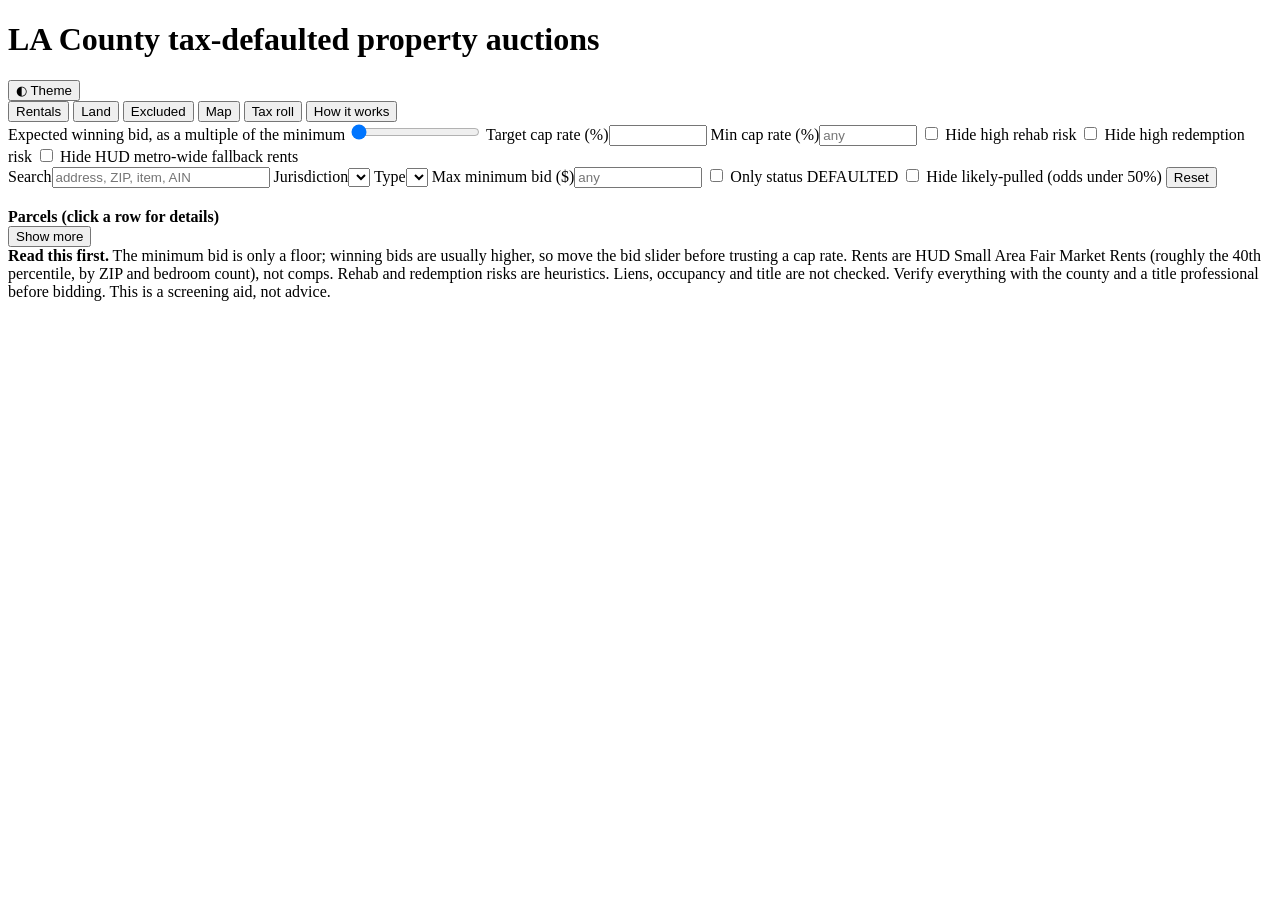
<file: src/lacounty_tax/templates/dashboard.html>
<!doctype html>
<html lang="en">
<head>
<meta charset="utf-8">
<meta name="viewport" content="width=device-width, initial-scale=1">
<title>LA Tax Auction Screen</title>
<link rel="stylesheet" href="vendor/leaflet/leaflet.css">
<style>/*CSS*/</style>
</head>
<body>
<main>
  <header class="top">
    <div>
      <h1>LA County tax-defaulted property auctions</h1>
      <div class="sub" id="auctionName"></div>
    </div>
    <div class="row">
      <select id="auction" aria-label="Auction" hidden></select>
      <button type="button" id="theme" aria-label="Toggle light and dark theme">◐ Theme</button>
    </div>
  </header>

  <div class="banner" id="banner" role="note" hidden><span aria-hidden="true">⚠</span><div><strong>Demo.</strong> <span id="banner-text"></span></div></div>

  <section class="kpis" id="kpis" aria-label="Summary"></section>

  <section class="controls" aria-label="Filters and model">
    <div class="tabs" role="tablist" aria-label="Segment">
      <button type="button" role="tab" data-seg="rental" aria-selected="true">Rentals <span class="c"></span></button>
      <button type="button" role="tab" data-seg="land" aria-selected="false">Land <span class="c"></span></button>
      <button type="button" role="tab" data-seg="excluded" aria-selected="false">Excluded <span class="c"></span></button>
      <button type="button" role="tab" data-seg="map" aria-selected="false">Map <span class="c"></span></button>
      <button type="button" role="tab" data-seg="roll" aria-selected="false">Tax roll <span class="c"></span></button>
      <button type="button" role="tab" data-seg="about" aria-selected="false">How it works <span class="c"></span></button>
    </div>
    <div class="row" id="rentalOnly">
      <label class="fld">Expected winning bid, as a multiple of the minimum
        <span class="row"><input type="range" id="m" min="1" max="6" step="0.1" value="1"><span class="mval" id="mval"></span></span></label>
      <label class="fld">Target cap rate (%)<input type="number" id="target" step="0.5" min="0.5" max="40" style="width:90px"></label>
      <label class="fld">Min cap rate (%)<input type="number" id="minCap" step="1" style="width:90px" placeholder="any"></label>
      <label class="chk"><input type="checkbox" id="noHighRehab"> Hide high rehab risk</label>
      <label class="chk"><input type="checkbox" id="noHighRedemption"> Hide high redemption risk</label>
      <label class="chk"><input type="checkbox" id="noFallback"> Hide HUD metro-wide fallback rents</label>
    </div>
    <div class="row" id="filterRow">
      <label class="fld">Search<input type="text" id="q" placeholder="address, ZIP, item, AIN" style="width:210px"></label>
      <label class="fld">Jurisdiction<select id="loc"></select></label>
      <label class="fld" id="typeWrap">Type<select id="type"></select></label>
      <label class="fld">Max minimum bid ($)<input type="number" id="maxBid" step="1000" style="width:120px" placeholder="any"></label>
      <label class="chk" style="align-self:end"><input type="checkbox" id="onlyDefaulted"> Only status DEFAULTED</label>
      <label class="chk" style="align-self:end"><input type="checkbox" id="noPulled"> Hide likely-pulled (odds under 50%)</label>
      <button type="button" id="reset" style="align-self:end">Reset</button>
    </div>
  </section>

  <section class="card" id="mapCard" aria-label="Map" hidden>
    <div class="maphead">
      <h2>Parcels on the map</h2>
      <div class="row">
        <label class="chk"><input type="checkbox" id="lyRental" checked> Rentals</label>
        <label class="chk"><input type="checkbox" id="lyLand" checked> Land</label>
        <label class="chk"><input type="checkbox" id="lyExcl" checked> Excluded</label>
        <label class="chk" id="lyReliefWrap" hidden><input type="checkbox" id="lyRelief" checked> Elevation</label>
        <label class="chk"><input type="checkbox" id="lyStreets"> Streets <span class="muted" id="streetsNote"></span></label>
        <label class="chk" id="lyCitiesWrap" hidden><input type="checkbox" id="lyCities" checked> City boundaries</label>
      </div>
    </div>
    <div class="maplegend" id="legend"></div>
    <div id="map" role="region" aria-label="Map of parcels"></div>
    <p class="mapnote" id="mapNote"></p>
  </section>

  <section class="card" id="rollCard" aria-label="Tax roll map" hidden>
    <div class="maphead">
      <h2>Tax roll: who is likely to stay in the sale</h2>
      <div class="row">
        <label class="fld" style="gap:0">Colour by
          <select id="rollMode">
            <option value="pull">Chance it is pulled before the sale</option>
            <option value="years">Years in default</option>
            <option value="paid">Share of the minimum bid already paid</option>
            <option value="offered">Times offered in earlier books</option>
          </select></label>
        <label class="chk" id="rollReliefWrap" hidden><input type="checkbox" id="rollRelief" checked> Elevation</label>
        <label class="chk"><input type="checkbox" id="rollStreets"> Streets <span class="muted" id="rollStreetsNote"></span></label>
        <label class="chk" id="rollCitiesWrap" hidden><input type="checkbox" id="rollCities" checked> City boundaries</label>
      </div>
    </div>
    <div class="facts" id="rollFacts"></div>
    <div class="maplegend" id="rollLegend"></div>
    <div id="rollMap" class="roll-map" role="region" aria-label="Map of parcels by tax roll status"></div>
    <p class="mapnote" id="rollNote"></p>
    <p class="mapnote">Source: the Treasurer-Tax Collector's secured defaulted tax roll and the county's earlier auction books. Click a parcel for its roll details.</p>
  </section>

  <!--ABOUT-->

  <section class="charts" id="chartsSec" aria-label="Charts">
    <div class="card"><h2 id="t1"></h2><div class="chart" id="chart1"></div></div>
    <div class="card"><h2 id="t2"></h2><div class="chart" id="chart2"></div></div>
  </section>

  <section class="card tablecard" id="tableSec" aria-label="Parcels">
    <div class="tablehead"><strong>Parcels (click a row for details)</strong><span id="count"></span></div>
    <div class="scroll"><table><thead id="thead"></thead><tbody id="tbody"></tbody></table></div>
    <div class="moreWrap"><button type="button" id="more">Show more</button></div>
  </section>

  <footer>
    <div id="assump"></div>
    <div><strong>Read this first.</strong> The minimum bid is only a floor; winning bids are usually higher, so move the bid slider before trusting a cap rate. Rents are HUD Small Area Fair Market Rents (roughly the 40th percentile, by ZIP and bedroom count), not comps. Rehab and redemption risks are heuristics. Liens, occupancy and title are not checked. Verify everything with the county and a title professional before bidding. This is a screening aid, not advice.</div>
  </footer>
</main>
<aside id="drawer" aria-label="Parcel details" hidden></aside>
<div id="tip" role="tooltip" hidden></div>
<script src="vendor/leaflet/leaflet.js"></script>
<script type="application/json" id="data">/*DATA*/</script>
<script>/*JS*/</script>
</body>
</html>
</file>
<file: src/lacounty_tax/templates/vendor/leaflet/leaflet.css>
/* required styles */

.leaflet-pane,
.leaflet-tile,
.leaflet-marker-icon,
.leaflet-marker-shadow,
.leaflet-tile-container,
.leaflet-pane > svg,
.leaflet-pane > canvas,
.leaflet-zoom-box,
.leaflet-image-layer,
.leaflet-layer {
	position: absolute;
	left: 0;
	top: 0;
	}
.leaflet-container {
	overflow: hidden;
	}
.leaflet-tile,
.leaflet-marker-icon,
.leaflet-marker-shadow {
	-webkit-user-select: none;
	   -moz-user-select: none;
	        user-select: none;
	  -webkit-user-drag: none;
	}
/* Prevents IE11 from highlighting tiles in blue */
.leaflet-tile::selection {
	background: transparent;
}
/* Safari renders non-retina tile on retina better with this, but Chrome is worse */
.leaflet-safari .leaflet-tile {
	image-rendering: -webkit-optimize-contrast;
	}
/* hack that prevents hw layers "stretching" when loading new tiles */
.leaflet-safari .leaflet-tile-container {
	width: 1600px;
	height: 1600px;
	-webkit-transform-origin: 0 0;
	}
.leaflet-marker-icon,
.leaflet-marker-shadow {
	display: block;
	}
/* .leaflet-container svg: reset svg max-width decleration shipped in Joomla! (joomla.org) 3.x */
/* .leaflet-container img: map is broken in FF if you have max-width: 100% on tiles */
.leaflet-container .leaflet-overlay-pane svg {
	max-width: none !important;
	max-height: none !important;
	}
.leaflet-container .leaflet-marker-pane img,
.leaflet-container .leaflet-shadow-pane img,
.leaflet-container .leaflet-tile-pane img,
.leaflet-container img.leaflet-image-layer,
.leaflet-container .leaflet-tile {
	max-width: none !important;
	max-height: none !important;
	width: auto;
	padding: 0;
	}

.leaflet-container img.leaflet-tile {
	/* See: https://bugs.chromium.org/p/chromium/issues/detail?id=600120 */
	mix-blend-mode: plus-lighter;
}

.leaflet-container.leaflet-touch-zoom {
	-ms-touch-action: pan-x pan-y;
	touch-action: pan-x pan-y;
	}
.leaflet-container.leaflet-touch-drag {
	-ms-touch-action: pinch-zoom;
	/* Fallback for FF which doesn't support pinch-zoom */
	touch-action: none;
	touch-action: pinch-zoom;
}
.leaflet-container.leaflet-touch-drag.leaflet-touch-zoom {
	-ms-touch-action: none;
	touch-action: none;
}
.leaflet-container {
	-webkit-tap-highlight-color: transparent;
}
.leaflet-container a {
	-webkit-tap-highlight-color: rgba(51, 181, 229, 0.4);
}
.leaflet-tile {
	filter: inherit;
	visibility: hidden;
	}
.leaflet-tile-loaded {
	visibility: inherit;
	}
.leaflet-zoom-box {
	width: 0;
	height: 0;
	-moz-box-sizing: border-box;
	     box-sizing: border-box;
	z-index: 800;
	}
/* workaround for https://bugzilla.mozilla.org/show_bug.cgi?id=888319 */
.leaflet-overlay-pane svg {
	-moz-user-select: none;
	}

.leaflet-pane         { z-index: 400; }

.leaflet-tile-pane    { z-index: 200; }
.leaflet-overlay-pane { z-index: 400; }
.leaflet-shadow-pane  { z-index: 500; }
.leaflet-marker-pane  { z-index: 600; }
.leaflet-tooltip-pane   { z-index: 650; }
.leaflet-popup-pane   { z-index: 700; }

.leaflet-map-pane canvas { z-index: 100; }
.leaflet-map-pane svg    { z-index: 200; }

.leaflet-vml-shape {
	width: 1px;
	height: 1px;
	}
.lvml {
	behavior: url(#default#VML);
	display: inline-block;
	position: absolute;
	}


/* control positioning */

.leaflet-control {
	position: relative;
	z-index: 800;
	pointer-events: visiblePainted; /* IE 9-10 doesn't have auto */
	pointer-events: auto;
	}
.leaflet-top,
.leaflet-bottom {
	position: absolute;
	z-index: 1000;
	pointer-events: none;
	}
.leaflet-top {
	top: 0;
	}
.leaflet-right {
	right: 0;
	}
.leaflet-bottom {
	bottom: 0;
	}
.leaflet-left {
	left: 0;
	}
.leaflet-control {
	float: left;
	clear: both;
	}
.leaflet-right .leaflet-control {
	float: right;
	}
.leaflet-top .leaflet-control {
	margin-top: 10px;
	}
.leaflet-bottom .leaflet-control {
	margin-bottom: 10px;
	}
.leaflet-left .leaflet-control {
	margin-left: 10px;
	}
.leaflet-right .leaflet-control {
	margin-right: 10px;
	}


/* zoom and fade animations */

.leaflet-fade-anim .leaflet-popup {
	opacity: 0;
	-webkit-transition: opacity 0.2s linear;
	   -moz-transition: opacity 0.2s linear;
	        transition: opacity 0.2s linear;
	}
.leaflet-fade-anim .leaflet-map-pane .leaflet-popup {
	opacity: 1;
	}
.leaflet-zoom-animated {
	-webkit-transform-origin: 0 0;
	    -ms-transform-origin: 0 0;
	        transform-origin: 0 0;
	}
svg.leaflet-zoom-animated {
	will-change: transform;
}

.leaflet-zoom-anim .leaflet-zoom-animated {
	-webkit-transition: -webkit-transform 0.25s cubic-bezier(0,0,0.25,1);
	   -moz-transition:    -moz-transform 0.25s cubic-bezier(0,0,0.25,1);
	        transition:         transform 0.25s cubic-bezier(0,0,0.25,1);
	}
.leaflet-zoom-anim .leaflet-tile,
.leaflet-pan-anim .leaflet-tile {
	-webkit-transition: none;
	   -moz-transition: none;
	        transition: none;
	}

.leaflet-zoom-anim .leaflet-zoom-hide {
	visibility: hidden;
	}


/* cursors */

.leaflet-interactive {
	cursor: pointer;
	}
.leaflet-grab {
	cursor: -webkit-grab;
	cursor:    -moz-grab;
	cursor:         grab;
	}
.leaflet-crosshair,
.leaflet-crosshair .leaflet-interactive {
	cursor: crosshair;
	}
.leaflet-popup-pane,
.leaflet-control {
	cursor: auto;
	}
.leaflet-dragging .leaflet-grab,
.leaflet-dragging .leaflet-grab .leaflet-interactive,
.leaflet-dragging .leaflet-marker-draggable {
	cursor: move;
	cursor: -webkit-grabbing;
	cursor:    -moz-grabbing;
	cursor:         grabbing;
	}

/* marker & overlays interactivity */
.leaflet-marker-icon,
.leaflet-marker-shadow,
.leaflet-image-layer,
.leaflet-pane > svg path,
.leaflet-tile-container {
	pointer-events: none;
	}

.leaflet-marker-icon.leaflet-interactive,
.leaflet-image-layer.leaflet-interactive,
.leaflet-pane > svg path.leaflet-interactive,
svg.leaflet-image-layer.leaflet-interactive path {
	pointer-events: visiblePainted; /* IE 9-10 doesn't have auto */
	pointer-events: auto;
	}

/* visual tweaks */

.leaflet-container {
	background: #ddd;
	outline-offset: 1px;
	}
.leaflet-container a {
	color: #0078A8;
	}
.leaflet-zoom-box {
	border: 2px dotted #38f;
	background: rgba(255,255,255,0.5);
	}


/* general typography */
.leaflet-container {
	font-family: "Helvetica Neue", Arial, Helvetica, sans-serif;
	font-size: 12px;
	font-size: 0.75rem;
	line-height: 1.5;
	}


/* general toolbar styles */

.leaflet-bar {
	box-shadow: 0 1px 5px rgba(0,0,0,0.65);
	border-radius: 4px;
	}
.leaflet-bar a {
	background-color: #fff;
	border-bottom: 1px solid #ccc;
	width: 26px;
	height: 26px;
	line-height: 26px;
	display: block;
	text-align: center;
	text-decoration: none;
	color: black;
	}
.leaflet-bar a,
.leaflet-control-layers-toggle {
	background-position: 50% 50%;
	background-repeat: no-repeat;
	display: block;
	}
.leaflet-bar a:hover,
.leaflet-bar a:focus {
	background-color: #f4f4f4;
	}
.leaflet-bar a:first-child {
	border-top-left-radius: 4px;
	border-top-right-radius: 4px;
	}
.leaflet-bar a:last-child {
	border-bottom-left-radius: 4px;
	border-bottom-right-radius: 4px;
	border-bottom: none;
	}
.leaflet-bar a.leaflet-disabled {
	cursor: default;
	background-color: #f4f4f4;
	color: #bbb;
	}

.leaflet-touch .leaflet-bar a {
	width: 30px;
	height: 30px;
	line-height: 30px;
	}
.leaflet-touch .leaflet-bar a:first-child {
	border-top-left-radius: 2px;
	border-top-right-radius: 2px;
	}
.leaflet-touch .leaflet-bar a:last-child {
	border-bottom-left-radius: 2px;
	border-bottom-right-radius: 2px;
	}

/* zoom control */

.leaflet-control-zoom-in,
.leaflet-control-zoom-out {
	font: bold 18px 'Lucida Console', Monaco, monospace;
	text-indent: 1px;
	}

.leaflet-touch .leaflet-control-zoom-in, .leaflet-touch .leaflet-control-zoom-out  {
	font-size: 22px;
	}


/* layers control */

.leaflet-control-layers {
	box-shadow: 0 1px 5px rgba(0,0,0,0.4);
	background: #fff;
	border-radius: 5px;
	}
.leaflet-control-layers-toggle {
	background-image: url(images/layers.png);
	width: 36px;
	height: 36px;
	}
.leaflet-retina .leaflet-control-layers-toggle {
	background-image: url(images/layers-2x.png);
	background-size: 26px 26px;
	}
.leaflet-touch .leaflet-control-layers-toggle {
	width: 44px;
	height: 44px;
	}
.leaflet-control-layers .leaflet-control-layers-list,
.leaflet-control-layers-expanded .leaflet-control-layers-toggle {
	display: none;
	}
.leaflet-control-layers-expanded .leaflet-control-layers-list {
	display: block;
	position: relative;
	}
.leaflet-control-layers-expanded {
	padding: 6px 10px 6px 6px;
	color: #333;
	background: #fff;
	}
.leaflet-control-layers-scrollbar {
	overflow-y: scroll;
	overflow-x: hidden;
	padding-right: 5px;
	}
.leaflet-control-layers-selector {
	margin-top: 2px;
	position: relative;
	top: 1px;
	}
.leaflet-control-layers label {
	display: block;
	font-size: 13px;
	font-size: 1.08333em;
	}
.leaflet-control-layers-separator {
	height: 0;
	border-top: 1px solid #ddd;
	margin: 5px -10px 5px -6px;
	}

/* Default icon URLs */
.leaflet-default-icon-path { /* used only in path-guessing heuristic, see L.Icon.Default */
	background-image: url(images/marker-icon.png);
	}


/* attribution and scale controls */

.leaflet-container .leaflet-control-attribution {
	background: #fff;
	background: rgba(255, 255, 255, 0.8);
	margin: 0;
	}
.leaflet-control-attribution,
.leaflet-control-scale-line {
	padding: 0 5px;
	color: #333;
	line-height: 1.4;
	}
.leaflet-control-attribution a {
	text-decoration: none;
	}
.leaflet-control-attribution a:hover,
.leaflet-control-attribution a:focus {
	text-decoration: underline;
	}
.leaflet-attribution-flag {
	display: inline !important;
	vertical-align: baseline !important;
	width: 1em;
	height: 0.6669em;
	}
.leaflet-left .leaflet-control-scale {
	margin-left: 5px;
	}
.leaflet-bottom .leaflet-control-scale {
	margin-bottom: 5px;
	}
.leaflet-control-scale-line {
	border: 2px solid #777;
	border-top: none;
	line-height: 1.1;
	padding: 2px 5px 1px;
	white-space: nowrap;
	-moz-box-sizing: border-box;
	     box-sizing: border-box;
	background: rgba(255, 255, 255, 0.8);
	text-shadow: 1px 1px #fff;
	}
.leaflet-control-scale-line:not(:first-child) {
	border-top: 2px solid #777;
	border-bottom: none;
	margin-top: -2px;
	}
.leaflet-control-scale-line:not(:first-child):not(:last-child) {
	border-bottom: 2px solid #777;
	}

.leaflet-touch .leaflet-control-attribution,
.leaflet-touch .leaflet-control-layers,
.leaflet-touch .leaflet-bar {
	box-shadow: none;
	}
.leaflet-touch .leaflet-control-layers,
.leaflet-touch .leaflet-bar {
	border: 2px solid rgba(0,0,0,0.2);
	background-clip: padding-box;
	}


/* popup */

.leaflet-popup {
	position: absolute;
	text-align: center;
	margin-bottom: 20px;
	}
.leaflet-popup-content-wrapper {
	padding: 1px;
	text-align: left;
	border-radius: 12px;
	}
.leaflet-popup-content {
	margin: 13px 24px 13px 20px;
	line-height: 1.3;
	font-size: 13px;
	font-size: 1.08333em;
	min-height: 1px;
	}
.leaflet-popup-content p {
	margin: 17px 0;
	margin: 1.3em 0;
	}
.leaflet-popup-tip-container {
	width: 40px;
	height: 20px;
	position: absolute;
	left: 50%;
	margin-top: -1px;
	margin-left: -20px;
	overflow: hidden;
	pointer-events: none;
	}
.leaflet-popup-tip {
	width: 17px;
	height: 17px;
	padding: 1px;

	margin: -10px auto 0;
	pointer-events: auto;

	-webkit-transform: rotate(45deg);
	   -moz-transform: rotate(45deg);
	    -ms-transform: rotate(45deg);
	        transform: rotate(45deg);
	}
.leaflet-popup-content-wrapper,
.leaflet-popup-tip {
	background: white;
	color: #333;
	box-shadow: 0 3px 14px rgba(0,0,0,0.4);
	}
.leaflet-container a.leaflet-popup-close-button {
	position: absolute;
	top: 0;
	right: 0;
	border: none;
	text-align: center;
	width: 24px;
	height: 24px;
	font: 16px/24px Tahoma, Verdana, sans-serif;
	color: #757575;
	text-decoration: none;
	background: transparent;
	}
.leaflet-container a.leaflet-popup-close-button:hover,
.leaflet-container a.leaflet-popup-close-button:focus {
	color: #585858;
	}
.leaflet-popup-scrolled {
	overflow: auto;
	}

.leaflet-oldie .leaflet-popup-content-wrapper {
	-ms-zoom: 1;
	}
.leaflet-oldie .leaflet-popup-tip {
	width: 24px;
	margin: 0 auto;

	-ms-filter: "progid:DXImageTransform.Microsoft.Matrix(M11=0.70710678, M12=0.70710678, M21=-0.70710678, M22=0.70710678)";
	filter: progid:DXImageTransform.Microsoft.Matrix(M11=0.70710678, M12=0.70710678, M21=-0.70710678, M22=0.70710678);
	}

.leaflet-oldie .leaflet-control-zoom,
.leaflet-oldie .leaflet-control-layers,
.leaflet-oldie .leaflet-popup-content-wrapper,
.leaflet-oldie .leaflet-popup-tip {
	border: 1px solid #999;
	}


/* div icon */

.leaflet-div-icon {
	background: #fff;
	border: 1px solid #666;
	}


/* Tooltip */
/* Base styles for the element that has a tooltip */
.leaflet-tooltip {
	position: absolute;
	padding: 6px;
	background-color: #fff;
	border: 1px solid #fff;
	border-radius: 3px;
	color: #222;
	white-space: nowrap;
	-webkit-user-select: none;
	-moz-user-select: none;
	-ms-user-select: none;
	user-select: none;
	pointer-events: none;
	box-shadow: 0 1px 3px rgba(0,0,0,0.4);
	}
.leaflet-tooltip.leaflet-interactive {
	cursor: pointer;
	pointer-events: auto;
	}
.leaflet-tooltip-top:before,
.leaflet-tooltip-bottom:before,
.leaflet-tooltip-left:before,
.leaflet-tooltip-right:before {
	position: absolute;
	pointer-events: none;
	border: 6px solid transparent;
	background: transparent;
	content: "";
	}

/* Directions */

.leaflet-tooltip-bottom {
	margin-top: 6px;
}
.leaflet-tooltip-top {
	margin-top: -6px;
}
.leaflet-tooltip-bottom:before,
.leaflet-tooltip-top:before {
	left: 50%;
	margin-left: -6px;
	}
.leaflet-tooltip-top:before {
	bottom: 0;
	margin-bottom: -12px;
	border-top-color: #fff;
	}
.leaflet-tooltip-bottom:before {
	top: 0;
	margin-top: -12px;
	margin-left: -6px;
	border-bottom-color: #fff;
	}
.leaflet-tooltip-left {
	margin-left: -6px;
}
.leaflet-tooltip-right {
	margin-left: 6px;
}
.leaflet-tooltip-left:before,
.leaflet-tooltip-right:before {
	top: 50%;
	margin-top: -6px;
	}
.leaflet-tooltip-left:before {
	right: 0;
	margin-right: -12px;
	border-left-color: #fff;
	}
.leaflet-tooltip-right:before {
	left: 0;
	margin-left: -12px;
	border-right-color: #fff;
	}

/* Printing */

@media print {
	/* Prevent printers from removing background-images of controls. */
	.leaflet-control {
		-webkit-print-color-adjust: exact;
		print-color-adjust: exact;
		}
	}
</file>
